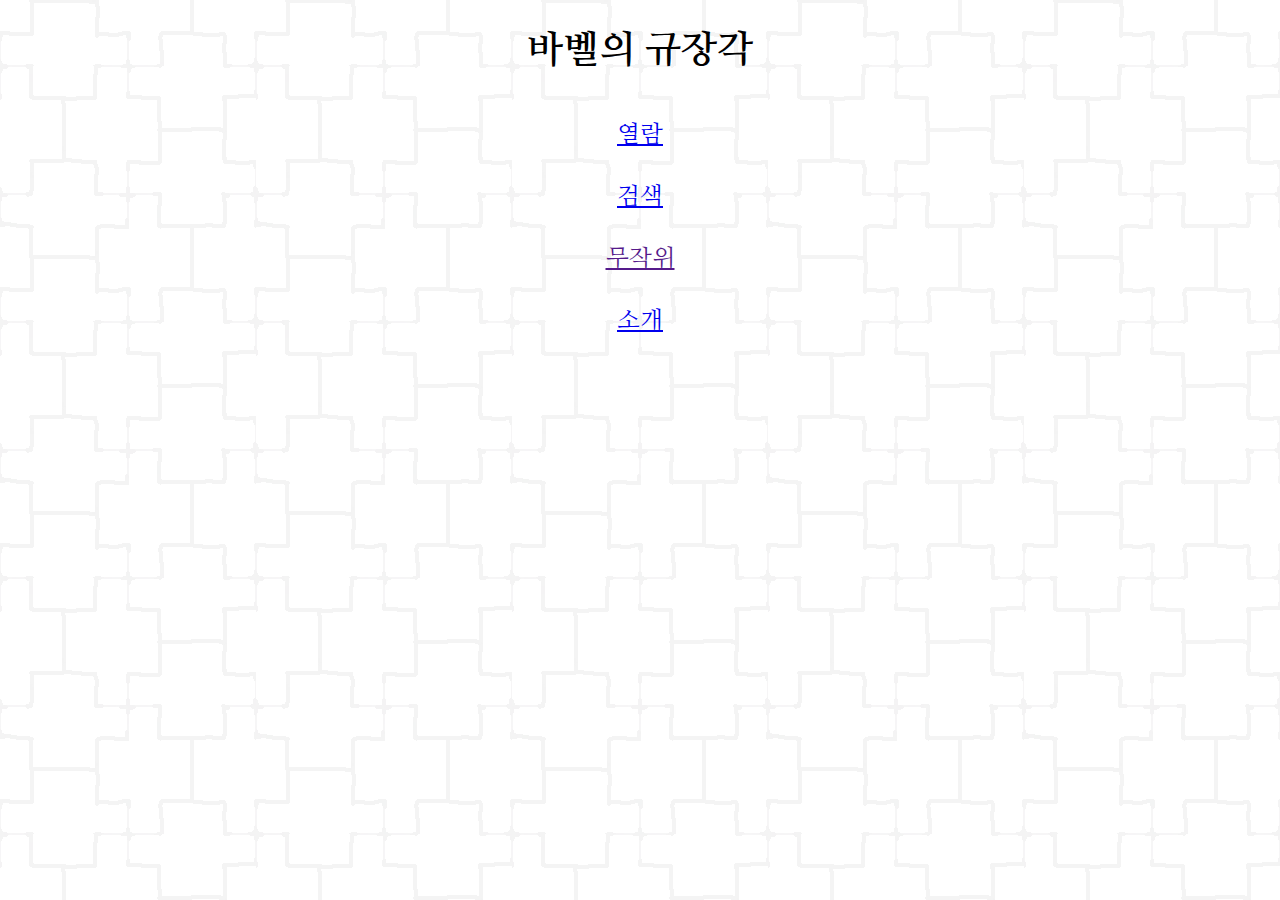
<file: index.html>
<!DOCTYPE html>
<html lang="en">
<head>
  <meta charset="UTF-8">
  <meta name="viewport" content="width=device-width, initial-scale=1.0">
  <title>바벨의 규장각</title>
  <link rel="stylesheet" href="index.css">
  <link rel="stylesheet" href="global.css">
</head>
<body>
  <main>
    <h1>바벨의 규장각</h1>

    <ul id="nav">
      <li><a href="browse.html">열람</a></li>
      <li><a href="search.html">검색</a></li>
      <li><a href="" id="random">무작위</a></li>
      <li><a href="about.html">소개</a></li>
    </ul>
  </main>

  <script src="utils.js"></script>
  <script src="index.js"></script>
</body>
</html>
</file>
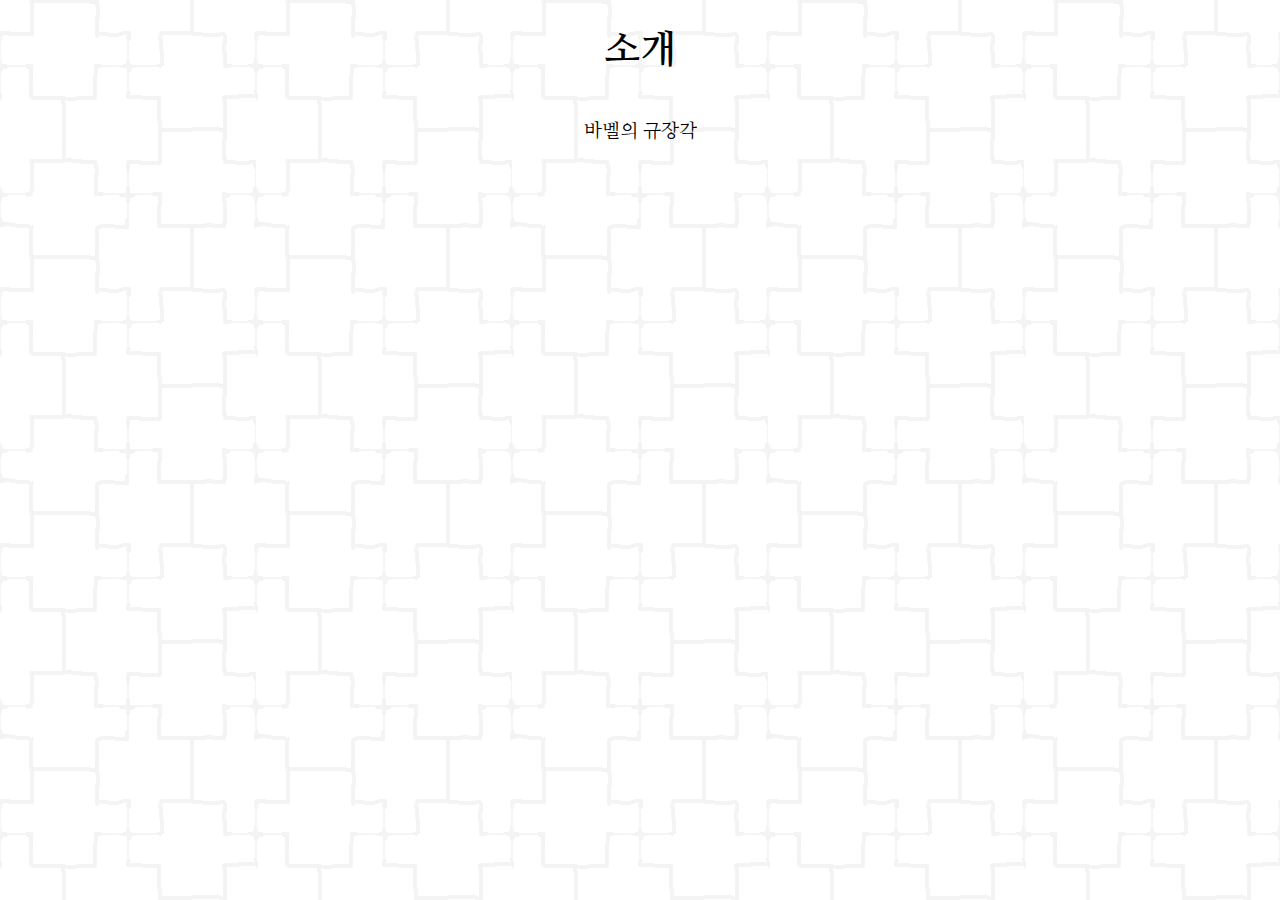
<file: about.html>
<!DOCTYPE html>
<html lang="en">
<head>
  <meta charset="UTF-8">
  <meta name="viewport" content="width=device-width, initial-scale=1.0">
  <title>소개 - 바벨의 규장각</title>
  <link rel="stylesheet" href="about.css">
  <link rel="stylesheet" href="global.css">
</head>
<body>
  <main>
    <h1>소개</h1>

    <p>
    바벨의 규장각
    </p>
  </main>
</body>
</html>
</file>
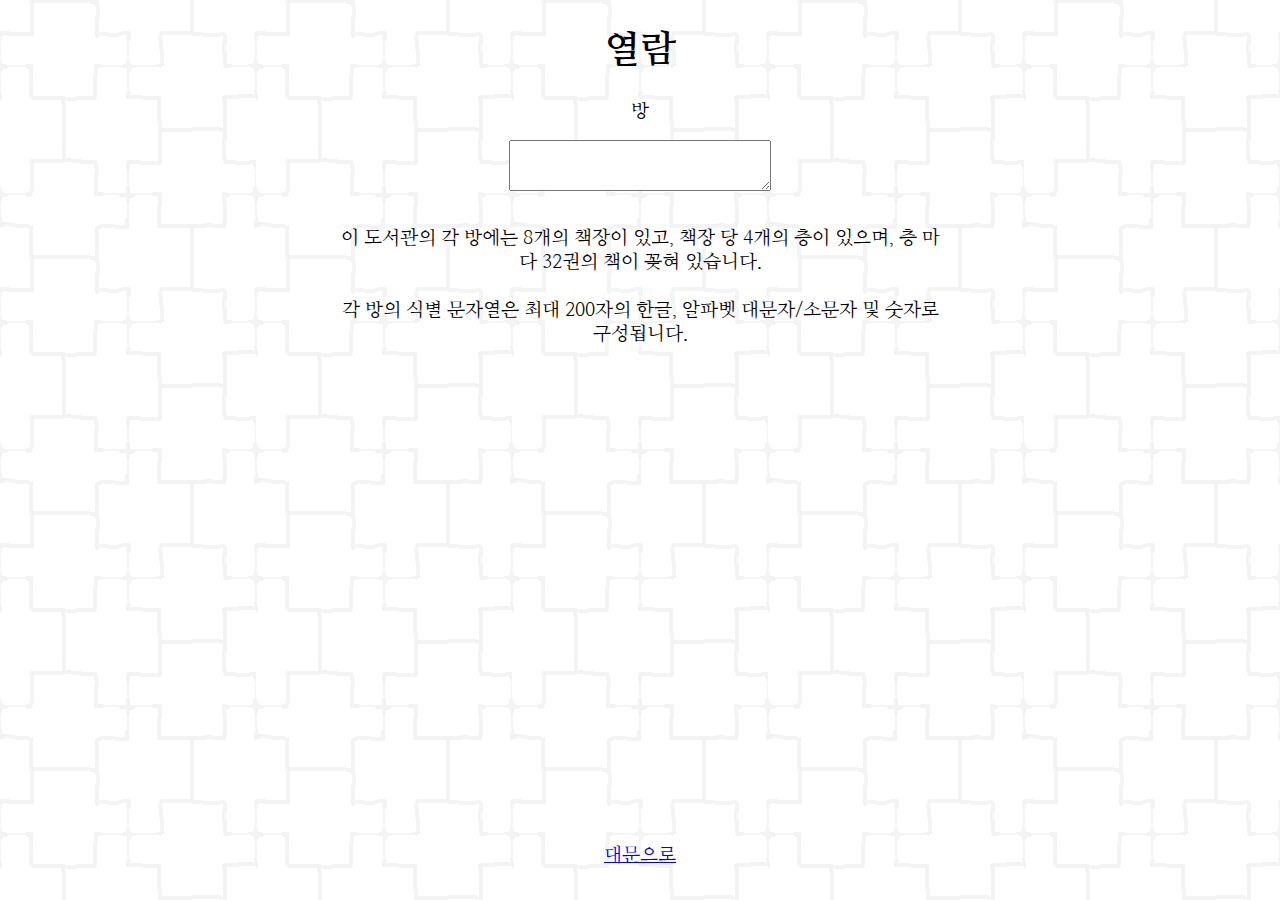
<file: browse.html>
<!DOCTYPE html>
<html lang="en">
<head>
  <meta charset="UTF-8">
  <meta name="viewport" content="width=device-width, initial-scale=1.0">
  <title>열람 - 바벨의 규장각</title>
  <link rel="stylesheet" href="browse.css">
  <link rel="stylesheet" href="global.css">
</head>
<body>
  <main>
    <h1>열람</h1>
    <div class="container">
      <section id="room-section">
        <span>방</span>
        <textarea name="" id="room-input" cols="30" rows="3"></textarea>
      </section>
      <section id="info-section">
        <p align="center">
        이 도서관의 각 방에는 8개의 책장이 있고, 책장 당 4개의 층이 있으며, 층 마다 32권의 책이 꽂혀 있습니다.
        <br>
        <br>
        각 방의 식별 문자열은 최대 200자의 한글, 알파벳 대문자/소문자 및 숫자로 구성됩니다.
        </p>
      </section>
      <div id="wall-self-group">
        <section id="wall-section" class="hidden">
          <span>벽</span>
          <select name="wall-input" id="wall-input">
            <option value="null">-</option>
            <option value="1">1</option>
            <option value="2">2</option>
            <option value="3">3</option>
            <option value="4">4</option>
            <option value="5">5</option>
            <option value="6">6</option>
            <option value="7">7</option>
            <option value="8">8</option>
          </select>
        </section>
        <section id="shelf-section" class="hidden">
          <span>책장</span>
          <select name="shelf-input" id="shelf-input">
            <option value="null">-</option>
            <option value="1">1</option>
            <option value="2">2</option>
            <option value="3">3</option>
            <option value="4">4</option>
          </select>
        </section>
      </div>
      <section id="book-section" class="hidden">
        <span>책</span>
        <ul id="book-list"></ul>
        <!-- <select name="book-input" id="book-input"> -->
        <!--   <option value="null">-</option> -->
        <!--   <option value="1">1</option> -->
        <!--   <option value="2">2</option> -->
        <!--   <option value="3">3</option> -->
        <!--   <option value="4">4</option> -->
        <!--   <option value="5">5</option> -->
        <!--   <option value="6">6</option> -->
        <!--   <option value="7">7</option> -->
        <!--   <option value="8">8</option> -->
        <!--   <option value="9">9</option> -->
        <!--   <option value="10">10</option> -->
        <!--   <option value="11">11</option> -->
        <!--   <option value="12">12</option> -->
        <!--   <option value="13">13</option> -->
        <!--   <option value="14">14</option> -->
        <!--   <option value="15">15</option> -->
        <!--   <option value="16">16</option> -->
        <!--   <option value="17">17</option> -->
        <!--   <option value="18">18</option> -->
        <!--   <option value="19">19</option> -->
        <!--   <option value="20">20</option> -->
        <!--   <option value="21">21</option> -->
        <!--   <option value="22">22</option> -->
        <!--   <option value="23">23</option> -->
        <!--   <option value="24">24</option> -->
        <!--   <option value="25">25</option> -->
        <!--   <option value="26">26</option> -->
        <!--   <option value="27">27</option> -->
        <!--   <option value="28">28</option> -->
        <!--   <option value="29">29</option> -->
        <!--   <option value="30">30</option> -->
        <!--   <option value="31">31</option> -->
        <!--   <option value="32">32</option> -->
        <!-- </select> -->
      </section>

      <section id="result-section">
        <a href="" id="link" align="center"></a>
      </section>
    </div>
  </main>
  <footer>
    <span id="homepage"><a href="./">대문으로</a></span>
  </footer>

  <script src="utils.js"></script>
  <script src="browse.js"></script>
</body>
</html>
</file>
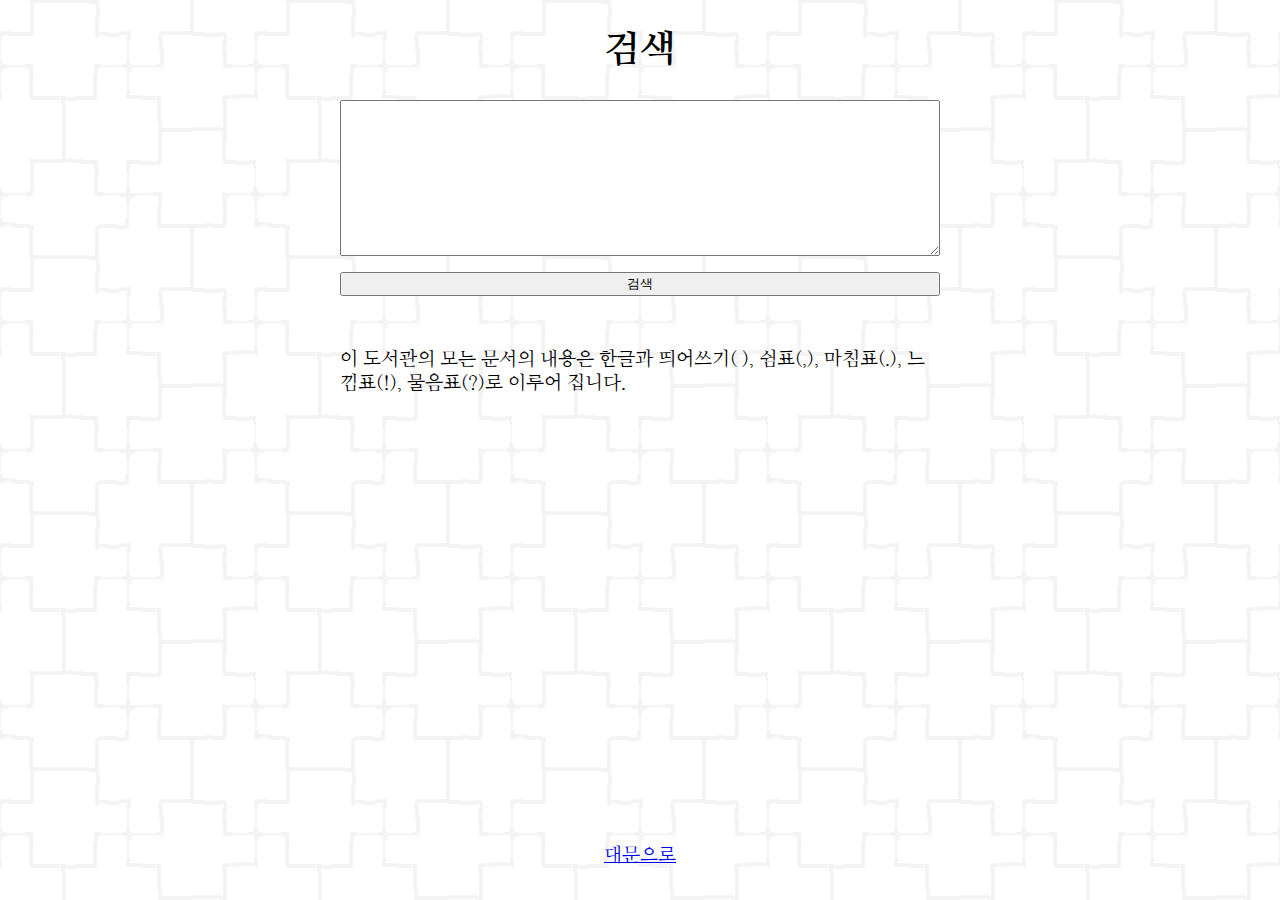
<file: search.html>
<!DOCTYPE html>
<html lang="en">
<head>
  <meta charset="UTF-8">
  <meta name="viewport" content="width=device-width, initial-scale=1.0">
  <title>검색 - 바벨의 규장각</title>
  <link rel="stylesheet" href="search.css">
  <link rel="stylesheet" href="global.css">
</head>
<body>
  <main>
    <h1>검색</h1>
    <div class="container">
      <textarea name="textarea" id="textarea" cols="40" rows="10"></textarea>
      <button id="search">검색</button>
      <a href="" id="link"></a>
      <p>
        이 도서관의 모든 문서의 내용은 한글과 띄어쓰기( ), 쉼표(,), 마침표(.), 느낌표(!), 물음표(?)로 이루어 집니다.
      </p>
    </div>
  </main>  
  <footer>
    <span id="homepage"><a href="./">대문으로</a></span>
  </footer>

  <script src="utils.js"></script>
  <script src="search.js"></script>
</body>
</html>
</file>
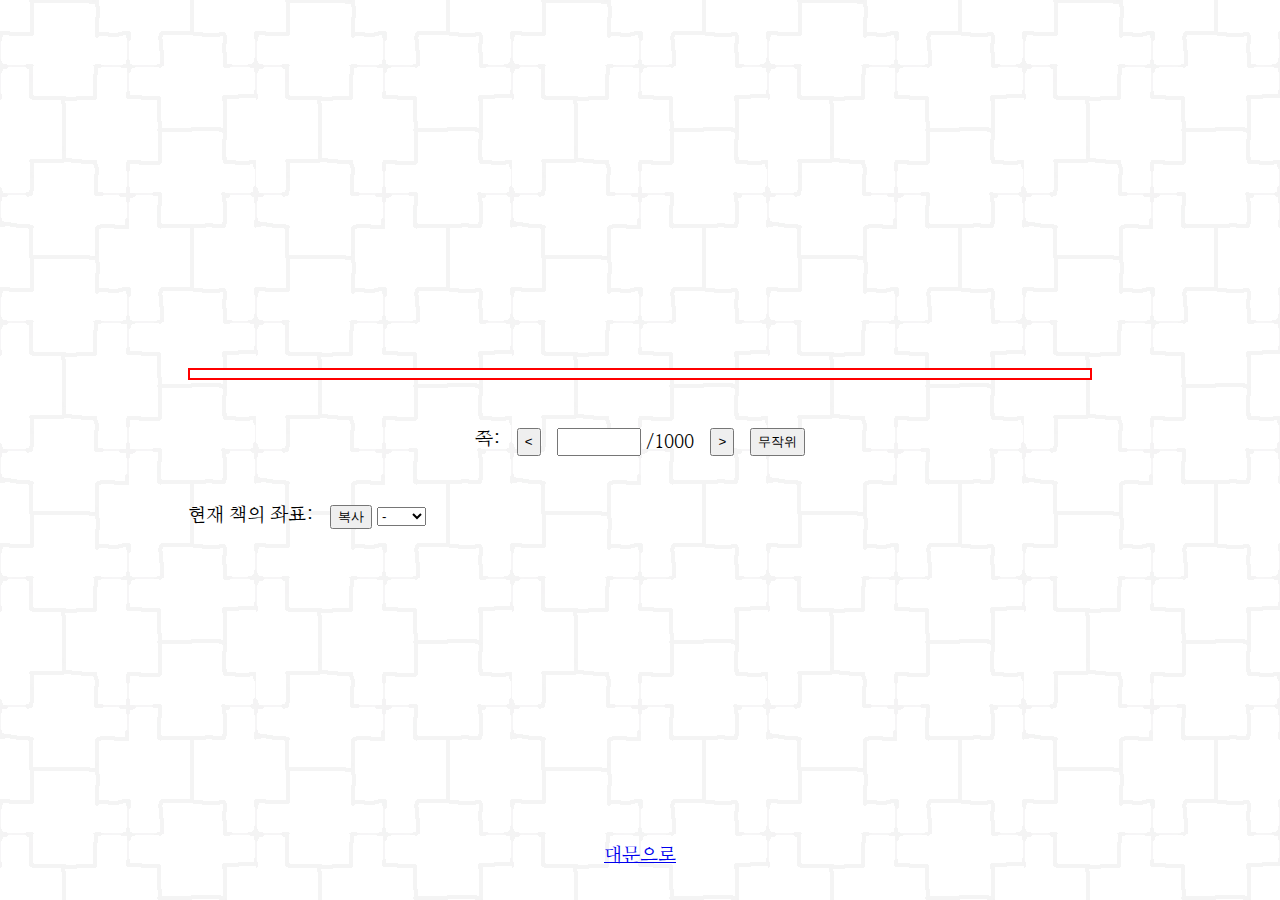
<file: view.html>
<!DOCTYPE html>
<html lang="en">
<head>
  <meta charset="UTF-8">
  <meta name="viewport" content="width=device-width, initial-scale=1.0">
  <title>열람 - 바벨의 규장각</title>
  <link rel="stylesheet" href="view.css">
  <link rel="stylesheet" href="global.css">
</head>
<body>
  <main>
    <div class="container">
      <h1 id="title" align="center"></h1>
      <div id="textbox"></div>
      <div id="pagination">
        <span>쪽: </span>
        <button id="prev-page">&lt;</button>
        <span><input type="number" name="" id="page-input">
        <span>/1000</span></span>
        <button id="next-page">&gt;</button>
        <button id="random">무작위</button>
      </div>
      <div id="coordinate-wrap">
        <span>현재 책의 좌표: </span>
        <a href="" id="coordinate"></a>
        <div>
          <button id="copy">복사</button>
          <select name="copy-opt" id="copy-opt">
            <option value="normal">-</option>
            <option value="url">URL</option>
            <option value="markdown">md</option>
            <option value="html">html</option>
          </select>
        </div>
      </div>
    </div>
  </main>
  <footer>
    <span id="homepage"><a href="./">대문으로</a></span>
  </footer>

  <script src="utils.js"></script>
  <script src="view.js"></script>
</body>
</html>
</file>
<file: index.css>
html, body {
  margin: 0;
  height: 100%;
  position: relative;
}

main {
  display: flex;
  flex-direction: column;
  align-items: center;
  height: 100%;

  h1 {
    text-align: center;
  }
}

.container {
  width: 600px;
  display: flex;
  flex-direction: column;
  gap: 1rem
}

#nav {
  display: flex;
  flex-direction: column;
  gap: 2rem;
  list-style: none;
  padding-left: 0;
  align-items: center;

  li {
    font-size: 1.5rem;
  }
}
</file>
<file: global.css>
@import url('https://fonts.googleapis.com/css2?family=Nanum+Myeongjo&display=swap');

body {
  font-family: 'Nanum Myeongjo';
  font-size: 1.2em;

  background-image: url("bg.webp");
  background-position: center center;
}

.hidden {
  display: none;
}
</file>
<file: about.css>
html, body {
  margin: 0;
  height: 100%;
  position: relative;
}

body {
  display: flex;
  flex-direction: column;
  justify-content: space-between;
}

footer {
  display: flex;
  justify-content: center;
  margin-block: 2rem;
}

main {
  display: flex;
  flex-direction: column;
  align-items: center;

  h1 {
    text-align: center;
  }
}

.container {
  max-width: 600px;
  padding-inline: 1rem;
  display: flex;
  flex-direction: column;
  gap: 1rem
}
</file>
<file: browse.css>
html, body {
  margin: 0;
  height: 100%;
  position: relative;
}

body {
  display: flex;
  flex-direction: column;
  justify-content: space-between;
}

footer {
  display: flex;
  justify-content: center;
  margin-block: 2rem;
}

main {
  display: flex;
  flex-direction: column;
  align-items: center;

  h1 {
    text-align: center;
  }
}

.container {
  max-width: 600px;
  padding-inline: 1rem;
  display: flex;
  flex-direction: column;
  gap: 1rem
}

#room-section {
  display: flex;
  flex-direction: column;
  align-items: center;
  gap: 1rem;
}

#wall-self-group {
  display: flex;
  justify-content: center;
  gap: 2rem;
}

#book-section:not(.hidden) {
  display: flex;
  flex-direction: column;
  /* justify-content: center; */
  align-items: center;
}

#book-list {
  display: flex;
  flex-direction: column;
  gap: 1rem;
}

#result-section {
  display: flex;
  justify-content: center;
}


#room-digits {
  display: inline-block;
}
</file>
<file: search.css>
html, body {
  margin: 0;
  height: 100%;
  position: relative;
}

body {
  display: flex;
  flex-direction: column;
  justify-content: space-between;
}

footer {
  display: flex;
  justify-content: center;
  margin-block: 2rem;
}

main {
  display: flex;
  flex-direction: column;
  align-items: center;

  h1 {
    text-align: center;
  }
}

.container {
  max-width: 600px;
  padding-inline: 1rem;
  display: flex;
  flex-direction: column;
  gap: 1rem
}
</file>
<file: view.css>
html, body {
  margin: 0;
  height: 100%;
}

body {
  display: flex;
  flex-direction: column;
  justify-content: space-between;
}

footer {
  display: flex;
  justify-content: center;
  margin-block: 2rem;
}

h1 {
  font-size: 1.4em
}

main {
  inset: 0;
  margin: auto;
  display: grid;
  place-items: center;
}

.container {
  padding-inline: 1rem;
  display: flex;
  flex-direction: column;
  gap: 3rem;
}

#textbox {
  /* display: grid; */
  /* grid-template-columns: repeat(20, 1fr); */
  /* row-gap: 8px; */
  /* width: fit-content; */
  width: 900px;
  border: 2px solid red;
  padding-top: 8px;
  background: white;
}

.char {
  display: inline-flex;
  align-items: center;
  justify-content: center;
  height: 45px;
  width: 45px;
  font-size: 2rem;
  vertical-align: top; 
  line-height: 1;

  box-sizing: border-box;
  margin-bottom: 8px;

  border-block: 2px solid red;
  border-right: 2px solid red;

  &:nth-child(20n) {
    border-right: 0;
  }
}

#pagination {
  display: flex;
  justify-content: center;
  gap: 1rem;
  font-size: 1em;
}

#page-input {
  width: 4em;
  font-size: 1em;
}

#coordinate-wrap {
  display: flex;
  gap: 0.5rem;
}

input::-webkit-outer-spin-button,
input::-webkit-inner-spin-button {
    /* display: none; <- Crashes Chrome on hover */
    -webkit-appearance: none;
    margin: 0; /* <-- Apparently some margin are still there even though it's hidden */
}

input[type=number] {
    -moz-appearance:textfield; /* Firefox */
}
</file>
